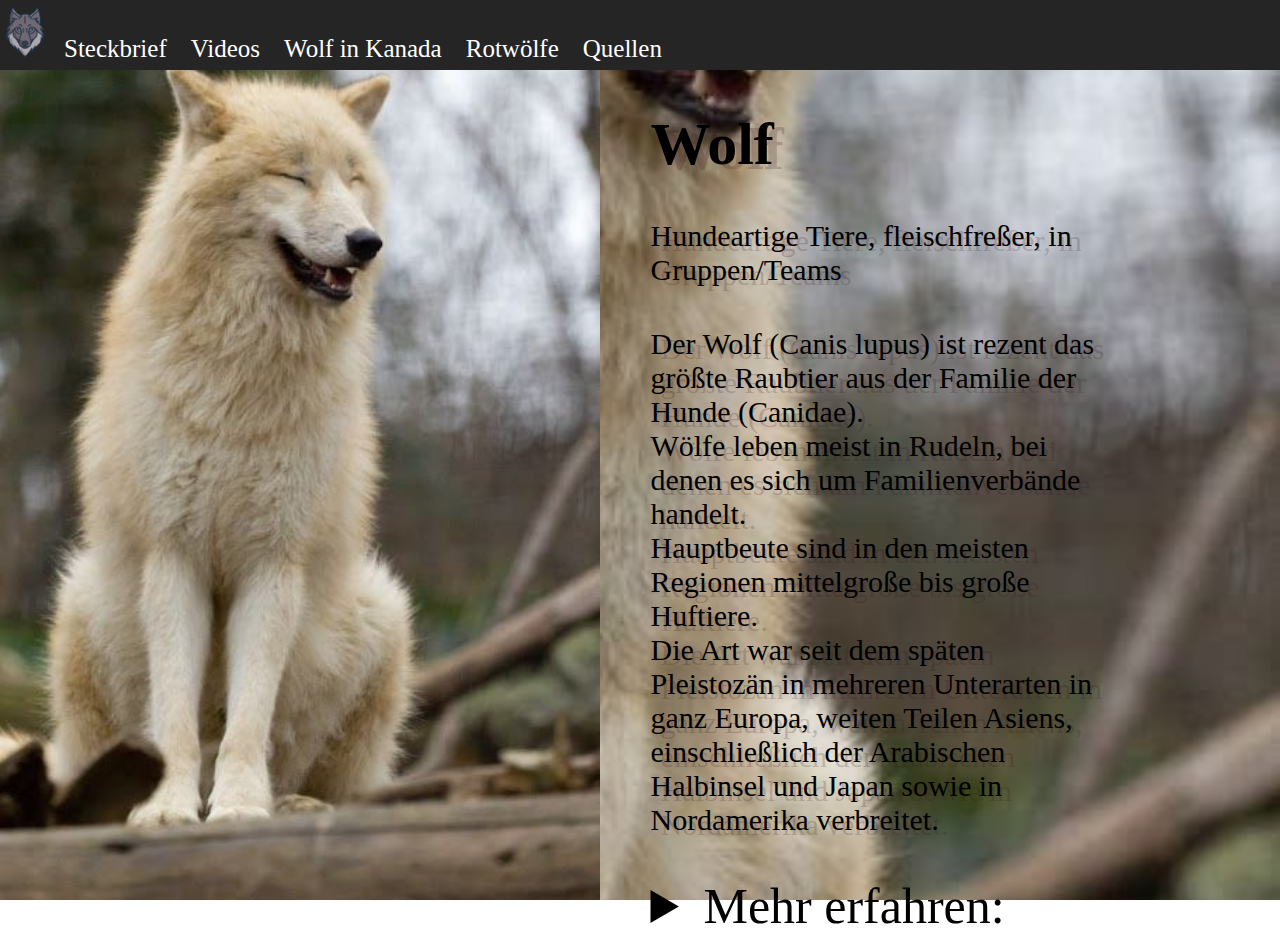
<file: index.html>
<!DOCTYPE html>
<html>
<head>
	<link rel="icon" type="text/css" href="Bilder/4081683.svg">
	<meta charset="utf-8">
	<meta name="viewport" content="width=device-width, initial-scale=1">
	<link rel="stylesheet" type="text/css" href="style.css">
	<title>Steckbrief</title>
</head>
<body>
	<nav class="nav-menu">
		<div class="nav-items">
			<a href="#" class="nav-img"><img src="Bilder/4081683.png" class="nav-img"></a>
			<a href="index.html"  class="nav-item">Steckbrief</a>
			<a href="Videos.html" class="nav-item">Videos</a>
			<a href="Wolfkanada.html" class="nav-item">Wolf in Kanada</a>
			<a href="Rotwolf.html" class="nav-item">Rotwölfe</a>
			<a href="Quellen.html" class="nav-item">Quellen</a>
		</div>
	</nav>
		<main class="main-text-red">
			<section class="character">
				<figure class="character-img">
					<img src="Bilder/WolfBG.jpg">
				</figure>
				<article class="character-info">
					<header class="character-header">
						<h2>Wolf</h2>
						<h3>Hundeartige Tiere, fleischfreßer, in Gruppen/Teams</h3>
					</header>
					<section>
						<p class="character-desk">
							Der Wolf (Canis lupus) ist rezent das größte Raubtier aus der Familie der Hunde (Canidae).<br>
							Wölfe leben meist in Rudeln, bei denen es sich um Familienverbände handelt.<br>
							Hauptbeute sind in den meisten Regionen mittelgroße bis große Huftiere.<br>
						    Die Art war seit dem späten Pleistozän in mehreren Unterarten in ganz Europa, weiten Teilen Asiens, einschließlich der Arabischen<br>
							Halbinsel und Japan sowie in Nordamerika verbreitet.<br>
						</p>
						<details class="character-desk-extended">
							<summary>Mehr erfahren:</summary>
							<aside class="character-aditional">
								<ul id="Inhalt" class="adtional-content">
									<li class="adtional-item"><span>Name:</span> Wolf (lat. Canis lupus)</li>
									<li class="adtional-item"><span>Alter:</span> 	Bis 16 Jahren ( Männlich ) <br>
																					 Bis 14 Jahren ( Weiblich )</li>
									<li class="adtional-item"><span>Heimat:</span>	Deutschland</li>
									<li class="adtional-item"><span>Fähigkeiten:</span>	Jagen, Intelligenz</li>
									<footer>
										<p>Wurden in:<time datetime="1835-01-01"></time> 1835 entdeckt</p>
									</footer>
								</ul>
							</aside>
						</details>
					</section>
			</article>
			</section>
		</main>
</body>
</html>
</file>
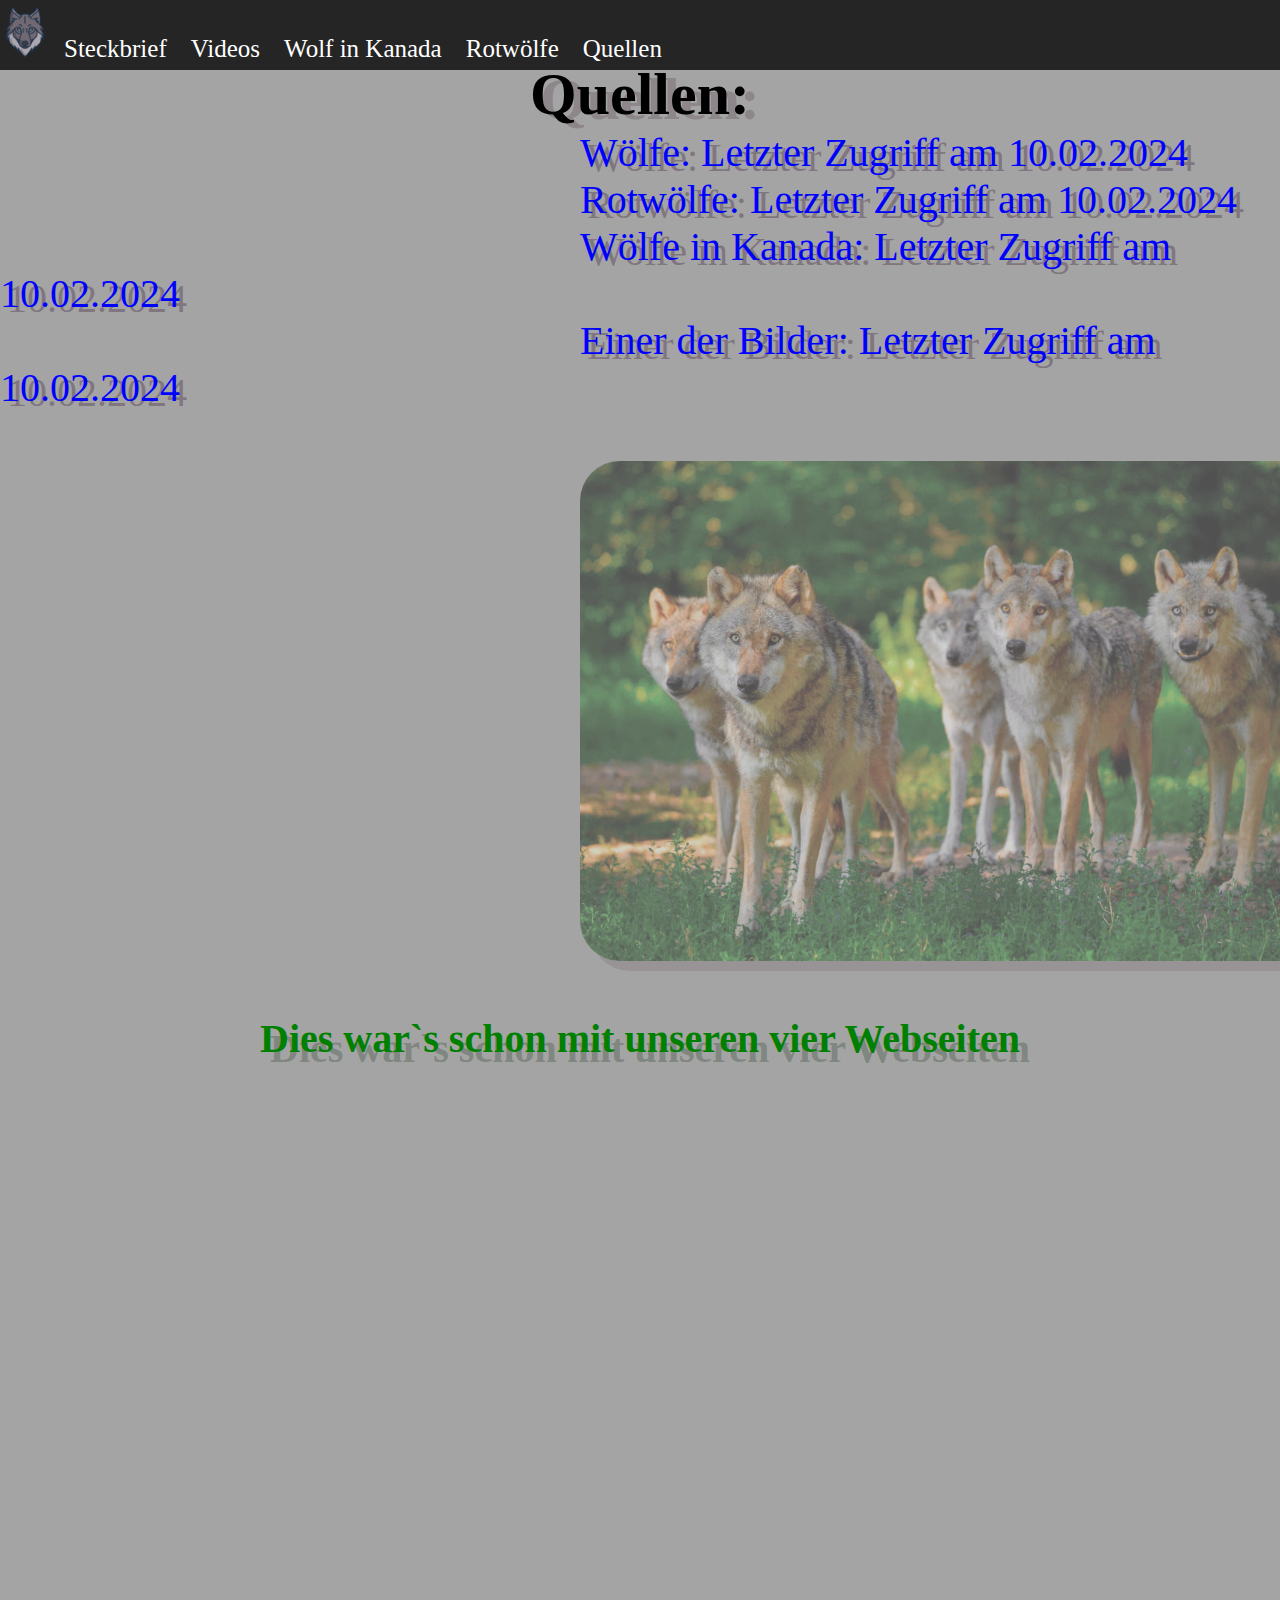
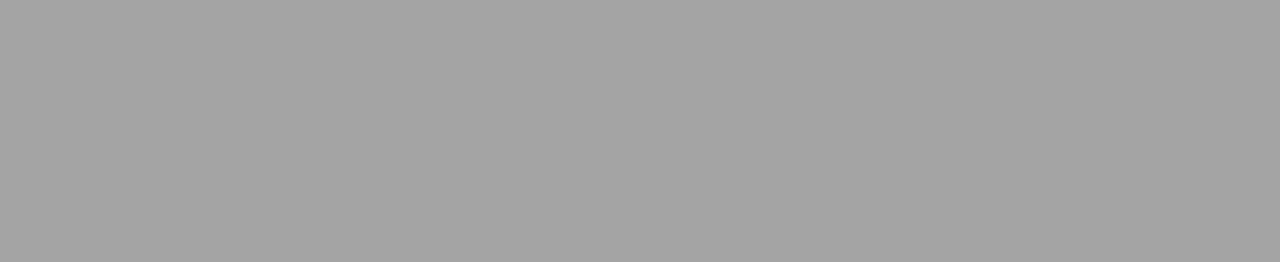
<file: Quellen.html>
<!DOCTYPE html>
<html>
<head>
	<link rel="icon" type="text/css" href="Bilder/4081683.svg">
	<meta charset="utf-8">
	<meta name="viewport" content="width=device-width, initial-scale=1">
	<link rel="stylesheet" type="text/css" href="style.css">
	<title>Steckbrief</title>
</head>
<body>
	<nav class="nav-menu">
		<div class="nav-items">
			<a href="#" target="_blank" class="nav-img"><img src="Bilder/4081683.png" class="nav-img"></a>
			<a href="index.html"  class="nav-item">Steckbrief</a>
			<a href="Videos.html" class="nav-item">Videos</a>
			<a href="Wolfkanada.html" class="nav-item">Wolf in Kanada</a>
			<a href="Rotwolf.html" class="nav-item">Rotwölfe</a>
			<a href="Quellen.html" class="nav-item">Quellen</a>
		</div>
	</nav>
	<div class="quellen">
	<h1 class="wolf-text">Quellen:</h1>
	<a href="https://de.wikipedia.org/wiki/Wolf" target="_blank" class="Q5">Wölfe: Letzter Zugriff am 10.02.2024</a><br>
	<a href="https://www.bmuv.de/themen/artenschutz/nationaler-artenschutz/der-wolf-in-deutschland/ueberblick-der-wolf-in-deutschland#:~:text=In%20ganz%20Deutschland%20lebten%20nach,Wolfsterritorien%20insgesamt%201.339%20Wolfsindividuen%20nachgewiesen" target="_blank" class="Q5"> Rotwölfe: Letzter Zugriff am 10.02.2024</a><br>
	<a href="https://de.wikipedia.org/wiki/Wolf" target="_blank" class="Q5"> Wölfe in Kanada: Letzter Zugriff am 10.02.2024</a><br>
	<a href="https://www.agrarheute.com/tier/wolf-deutschland-zahl-rudel-wolfsrisse-waechst-stark-588047" target="_blank" class="Q5">Einer der Bilder: Letzter Zugriff am 10.02.2024</a>
	<img src="Bilder/vielws.jpg" class="viel-wolf-img">
	<h3 class="h3-quellen">Dies war`s schon mit unseren vier Webseiten</h3>
	</div>
</body>
</html>
</file>
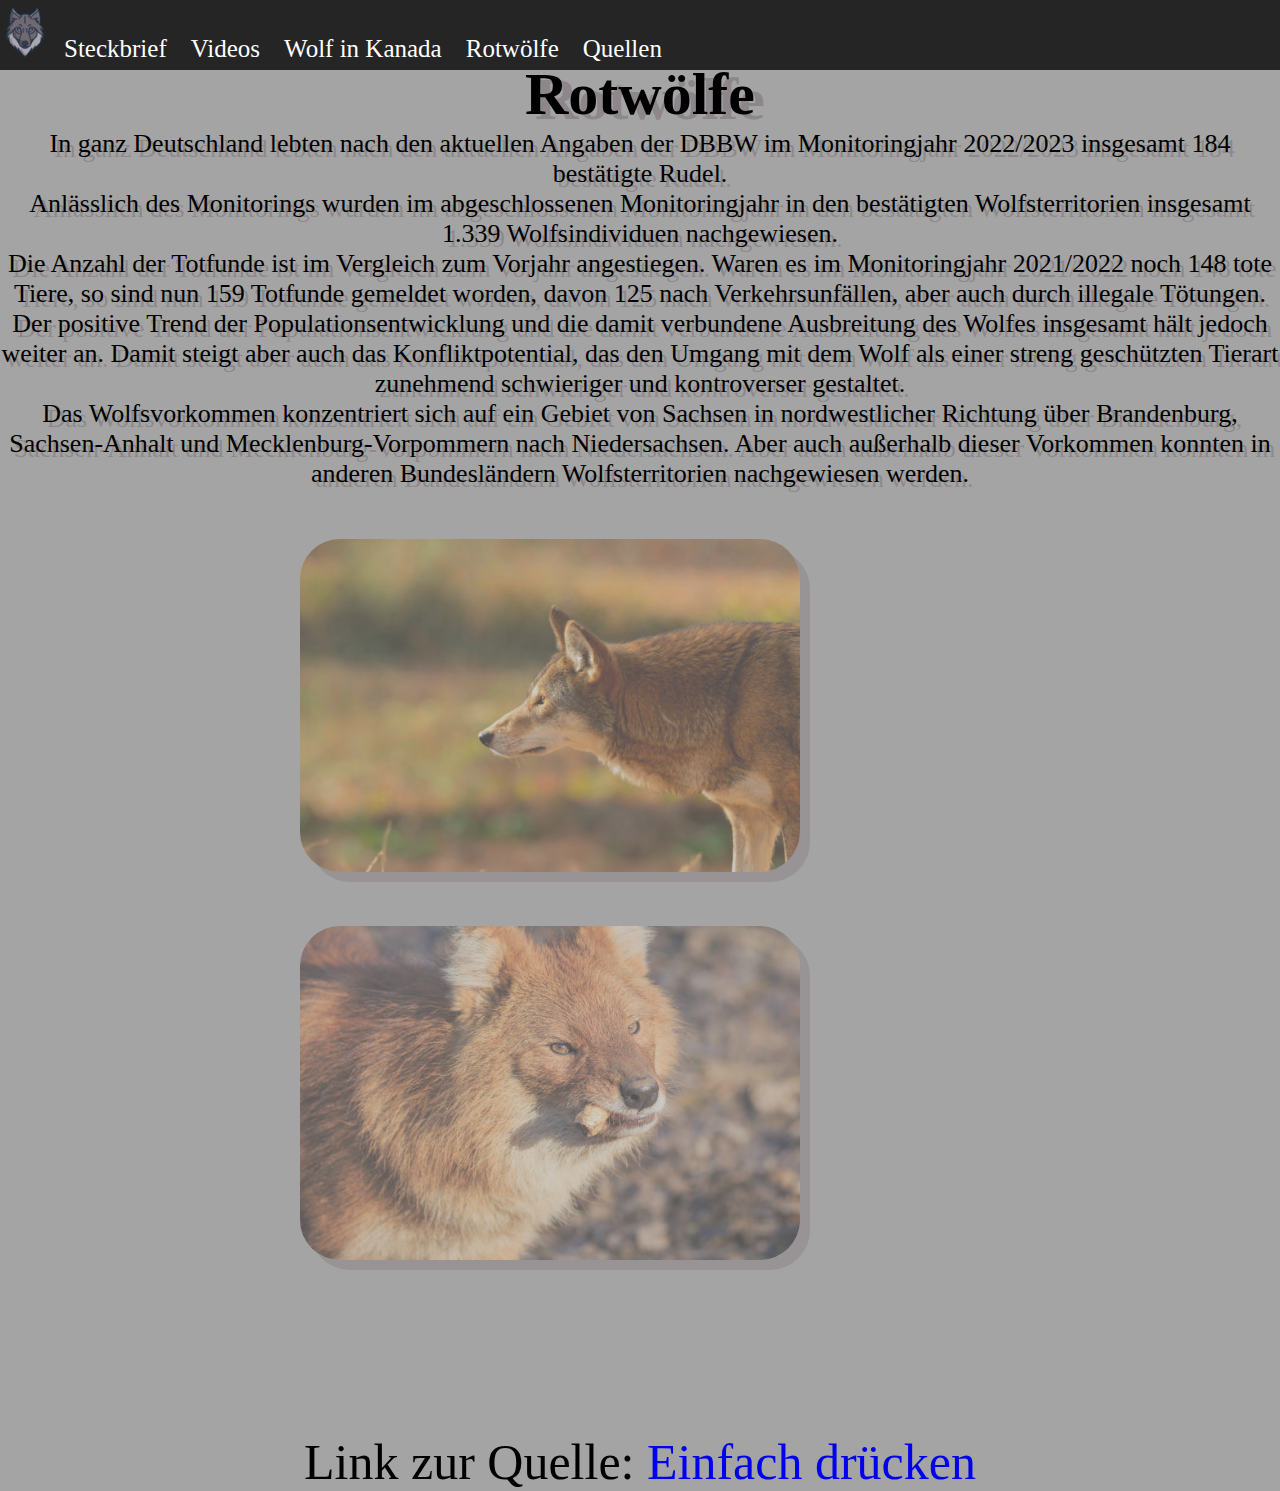
<file: Rotwolf.html>
<!DOCTYPE html>
<html>
<head>
	<link rel="icon" type="text/css" href="Bilder/4081683.svg">
	<meta charset="utf-8">
	<meta name="viewport" content="width=device-width, initial-scale=1">
	<link rel="stylesheet" type="text/css" href="style.css">
	<title>Rotwölfe</title>
</head>
<body class="wolfkanada">
	<nav class="nav-menu">
		<div class="nav-items">
			<a href="#" class="nav-img"><img src="Bilder/4081683.png" class="nav-img"></a>
			<a href="index.html"  class="nav-item">Steckbrief</a>
			<a href="Videos.html" class="nav-item">Videos</a>
			<a href="Wolfkanada.html" class="nav-item">Wolf in Kanada</a>
			<a href="Rotwolf.html" class="nav-item">Rotwölfe</a>
			<a href="Quellen.html" class="nav-item">Quellen</a>
		</div>
	</nav>
	<div class="main-text-red">
	<h1 class="wolf-text">Rotwölfe</h1>
	<p class="wolf-text-one red-wolf">
		In ganz Deutschland lebten nach den aktuellen Angaben der DBBW im Monitoringjahr 2022/2023 insgesamt 184 bestätigte Rudel.<br>
		 Anlässlich des Monitorings wurden im abgeschlossenen Monitoringjahr in den bestätigten Wolfsterritorien insgesamt 1.339 Wolfsindividuen nachgewiesen.<br>
		  Die Anzahl der Totfunde ist im Vergleich zum Vorjahr angestiegen. Waren es im Monitoringjahr 2021/2022 noch 148 tote Tiere, so sind nun 159 Totfunde gemeldet worden, davon 125 nach Verkehrsunfällen, aber auch durch illegale Tötungen.<br>
		Der positive Trend der Populationsentwicklung und die damit verbundene Ausbreitung des Wolfes insgesamt hält jedoch weiter an. Damit steigt aber auch das Konfliktpotential, das den Umgang mit dem Wolf als einer streng geschützten Tierart zunehmend schwieriger und kontroverser gestaltet.<br>
		Das Wolfsvorkommen konzentriert sich auf ein Gebiet von Sachsen in nordwestlicher Richtung über Brandenburg, Sachsen-Anhalt und Mecklenburg-Vorpommern nach Niedersachsen. Aber auch außerhalb dieser Vorkommen konnten in anderen Bundesländern Wolfsterritorien nachgewiesen werden.
	</p>
	<img src="Bilder/istockphoto-1151269473-612x612.jpg" class="wolf-img">
	<img src="Bilder/istockphoto-924931208-612x612.jpg" class="wolf-img">
	<p class="Q1">Link zur Quelle: <a href="https://www.bmuv.de/themen/artenschutz/nationaler-artenschutz/der-wolf-in-deutschland/ueberblick-der-wolf-in-deutschland#:~:text=In%20ganz%20Deutschland%20lebten%20nach,Wolfsterritorien%20insgesamt%201.339%20Wolfsindividuen%20nachgewiesen" class="Q1">Einfach drücken</a></p>
</div>
</body>
</html>
</file>
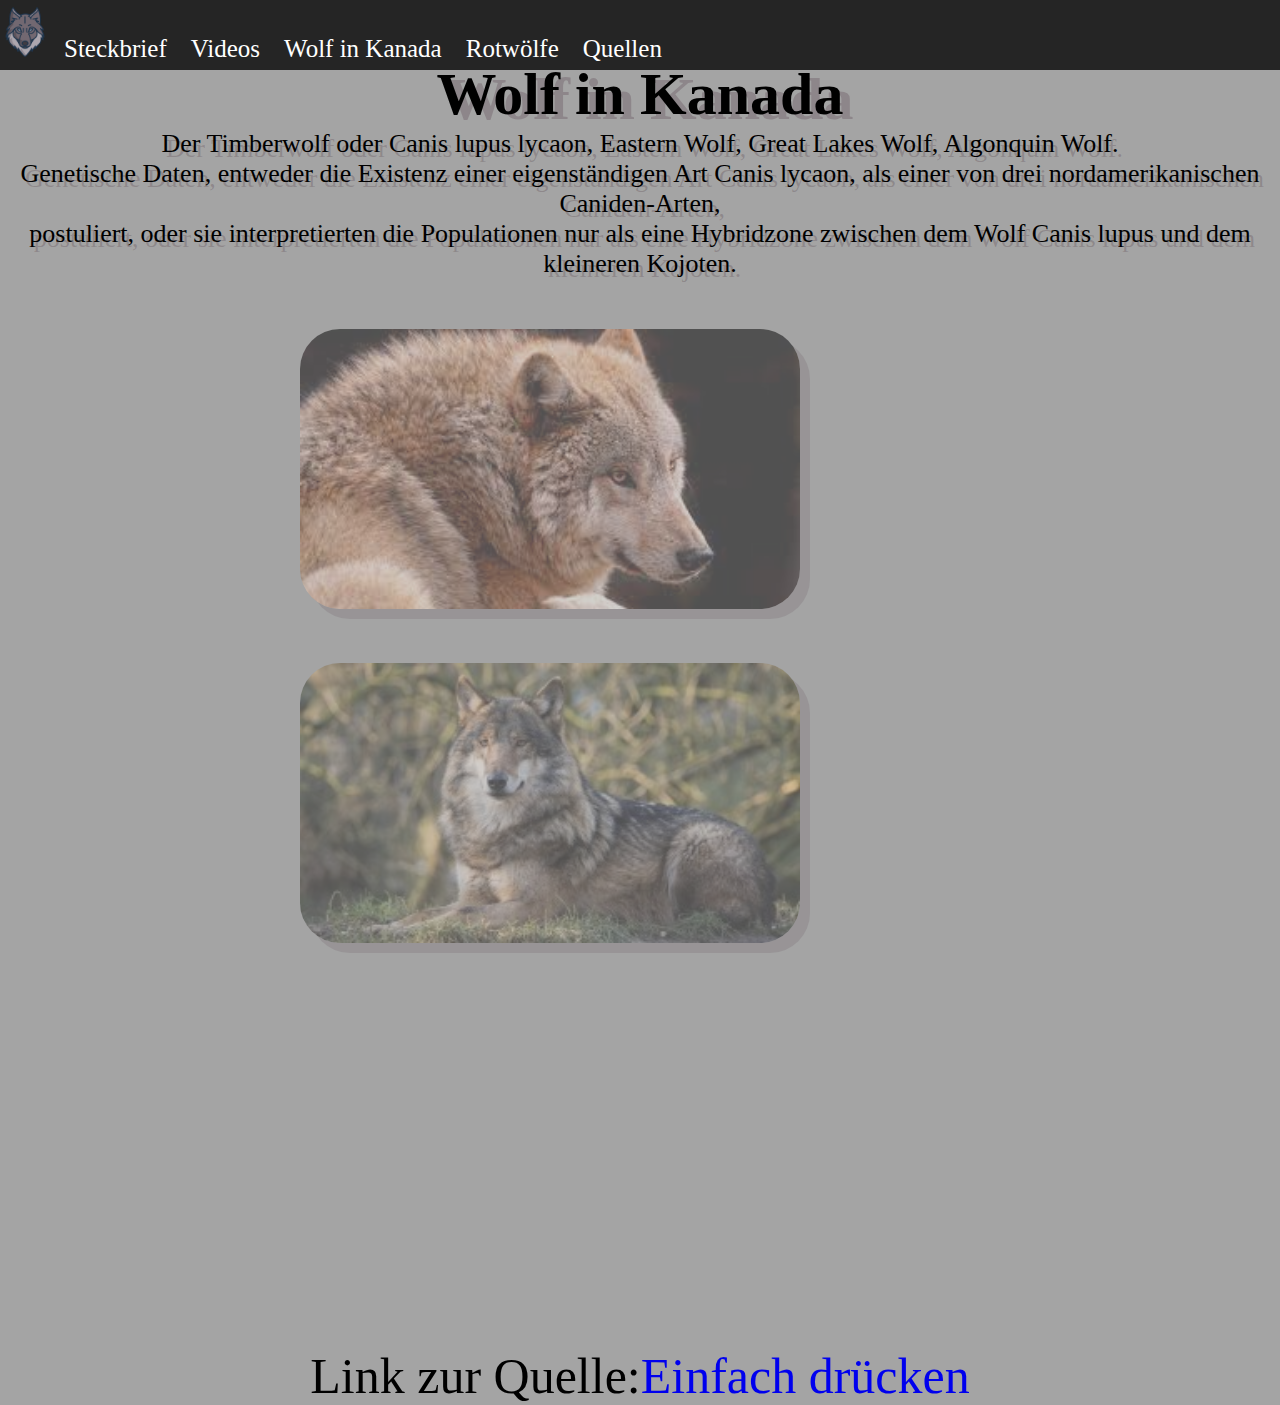
<file: Wolfkanada.html>
<!DOCTYPE html>
<html>
<head>
	<link rel="icon" type="text/css" href="Bilder/4081683.svg">
	<meta charset="utf-8">
	<meta name="viewport" content="width=device-width, initial-scale=1">
	<link rel="stylesheet" type="text/css" href="style.css">
	<title>Wolf in Kanada</title>
</head>
<body>
	<nav class="nav-menu">
		<div class="nav-items">
			<a href="#" class="nav-img"><img src="Bilder/4081683.png" class="nav-img"></a>
			<a href="index.html"  class="nav-item">Steckbrief</a>
			<a href="Videos.html" class="nav-item">Videos</a>
			<a href="Wolfkanada.html" class="nav-item">Wolf in Kanada</a>
			<a href="Rotwolf.html" class="nav-item">Rotwölfe</a>
			<a href="Quellen.html" class="nav-item">Quellen</a>
		</div>
	</nav>
	<div class="main-text-red">
	<h1 class="wolf-text">Wolf in Kanada</h1>
	<p class="wolf-text-one red-wolf">
		Der Timberwolf oder Canis lupus lycaon, Eastern Wolf, Great Lakes Wolf, Algonquin Wolf.<br> 
		Genetische Daten, entweder die Existenz einer eigenständigen Art Canis lycaon, als einer von drei nordamerikanischen Caniden-Arten,<br>
	    postuliert, oder sie interpretierten die Populationen nur als eine Hybridzone zwischen dem Wolf Canis lupus und dem kleineren Kojoten.<br>
	</p>
	<img src="Bilder/Download.jpg" class="wolf-img">
	<img src="Bilder/wolfk.jpg" class="wolf-img">
	<p class="Q2">Link zur Quelle:<a href="https://de.wikipedia.org/wiki/Timberwolf" class="Q2">Einfach drücken</a></p>
</div>
</body>
</html>
</file>
<file: style.css>
@import url('https://fonts.googleapis.com/css2?family=Roboto:wght@100;300;400;500;700;900&display=swap');
@import url('https://fonts.googleapis.com/css2?family=Lobster&family=Protest+Revolution&family=Rubik+Wet+Paint&display=swap');
*{
	margin: 0;
	padding: 0;
	box-sizing: border-box;

}
.nav-menu{
	background: #252525;
	width: 100%;
	height: 70px;
	position: fixed;
	left: 0;
	top: 0;
	display: flex;
	justify-content: space-between;
	align-items: center;
	z-index: 1000;
}
.nav-item{
	text-decoration: none;
	color: white;
	text-align: center;
	margin: 10px 10px;
	font-size: 25px;
	z-index: 1000;
	transition: 0.5s;
}
.nav-img{
	width: 50px;
}
.videovideo{
	max-width: 1920px;
	width: 100%;
	overflow: hidden;
}
.videos{
	background-color: #a4a4a4;
}
.video-text{
	 margin-top: 60px;
	 padding: 0;
	 text-align: center;
	 animation-name: shake;
	animation-duration: 1s;
	animation-iteration-count: 1;
	font-size: 60px;
	text-shadow: #3123 10px 5px;
}
.wolf-text{
	 margin-top: 60px;
	 padding: 0;
	 text-align: center;
	 animation-name: shake;
	animation-duration: 1s;
	animation-iteration-count: 1;
	font-size: 60px;
	text-shadow: #3123 10px 5px;

}
.character{
	background-color: #a4a4a4;
	height: 100vh;
	width: 100%;
	background: url("/Bilder/WolfBG.jpg") no-repeat center/cover;
	display: flex;
}
.character-img{
	text-align: center;
	position: relative;

}
.character-img img{
	height: 100%;

}
.character-info{
	width: 40%;
	padding: 10px;
}
.character-header{
	margin-top: 100px;
	font-size: 40px;

}
.character-header h2{
	margin: 40px;
	text-shadow: #3123 10px 5px;

}
.character-header h3{
	font-weight: 500;
	color: black;
	font-size: 30px;
	margin-left: 40px;
	text-shadow: #3123 10px 5px;
}
.character-desk{
	font-size: 30px;
	margin: 40px 0;
	margin-left: 40px;
	text-shadow: #3123 10px 5px;
}
details{
	margin-left: 40px;
}
.character-desk .mark{
	background-color: #C2DC49;
}
summary{
	font-size: 50px;
}
.other-text-one{
	margin-top: 100px;
	text-align: center;
	font-family: 'Rubik Wet Paint', system-ui;
}
figcaption{
	width: 1000px;
	text-align: center;
}
.wolf-img{
	width: 500px;
	border-radius: 40px;
	box-shadow: #3123 10px 10px 0;
	margin-left: 300px;
	opacity: 0.5;
	margin-top: 50px;
	transition: 0.3s;
}
.viel-wolf-img{
	width: 750px;
	border-radius: 40px;
	box-shadow: #3123 10px 10px 0;
	margin-left: 580px;
	opacity: 0.5;
	margin-top: 50px;
	transition: 0.3s;
	
}
.viel-wolf-img:hover{
	width: 1000px;
	transition: 0.7s;
	opacity: 1;
}
.nav-item:hover{
	color: grey;
	font-size: 45px;
	transition: 0.7s;
}
.red-wolf{
	text-align: center;
	text-shadow: #3123 4.5px 5px;	
	font-size: 26px;
}
.wolf-img:hover{
	width: 750px;
	transition: 0.7s;
	opacity: 1;
}
.main-text-red{
	background-color: #a4a4a4;
}
.Q1{
	margin-top: 169px;
	text-align: center;
	text-decoration: none;
	font-size: 50px;
}
.Q2{
	margin-top: 400px;	
	text-align: center;
	font-size: 50px;
	text-decoration: none;
}
.Q3{
	text-align: center;
	font-size: 50px;
	text-decoration: none;
	background-color: #a4a4a4;
}
.Q4{
	margin-left: 40px;
	font-size: 41px;
	text-align: centrum;
	text-decoration: none;
}
.Q5{
	text-decoration: none;
	font-size: 40px;
	color: blue;
	margin-left: 580px;
	transition: 0.3s;
	text-shadow: #3135 7px 5px;
}
.quellen{
	background-color: #a4a4a4;
	padding-bottom: 800px
}
.Q5:hover{
	color: #3c3bcf;
	font-size: 50px;
	transition: 0.3s;
}
.h3-quellen{
	text-align: center;
	font-size: 40px;
	transition: 0.3s;
	color: green;
	margin-top: 50px;
	text-shadow: #3435 10px 10px;
}
.h3-quellen:hover{
	font-size: 60px;
	transition: 0.7s;
	color: yellow;
}
@keyframes shake{
	0% {font-size: 10px;}
	35% {font-size: 20px;}
	70% {font-size: 40px;}
	100% {font-size: 60px;}
}
</file>
